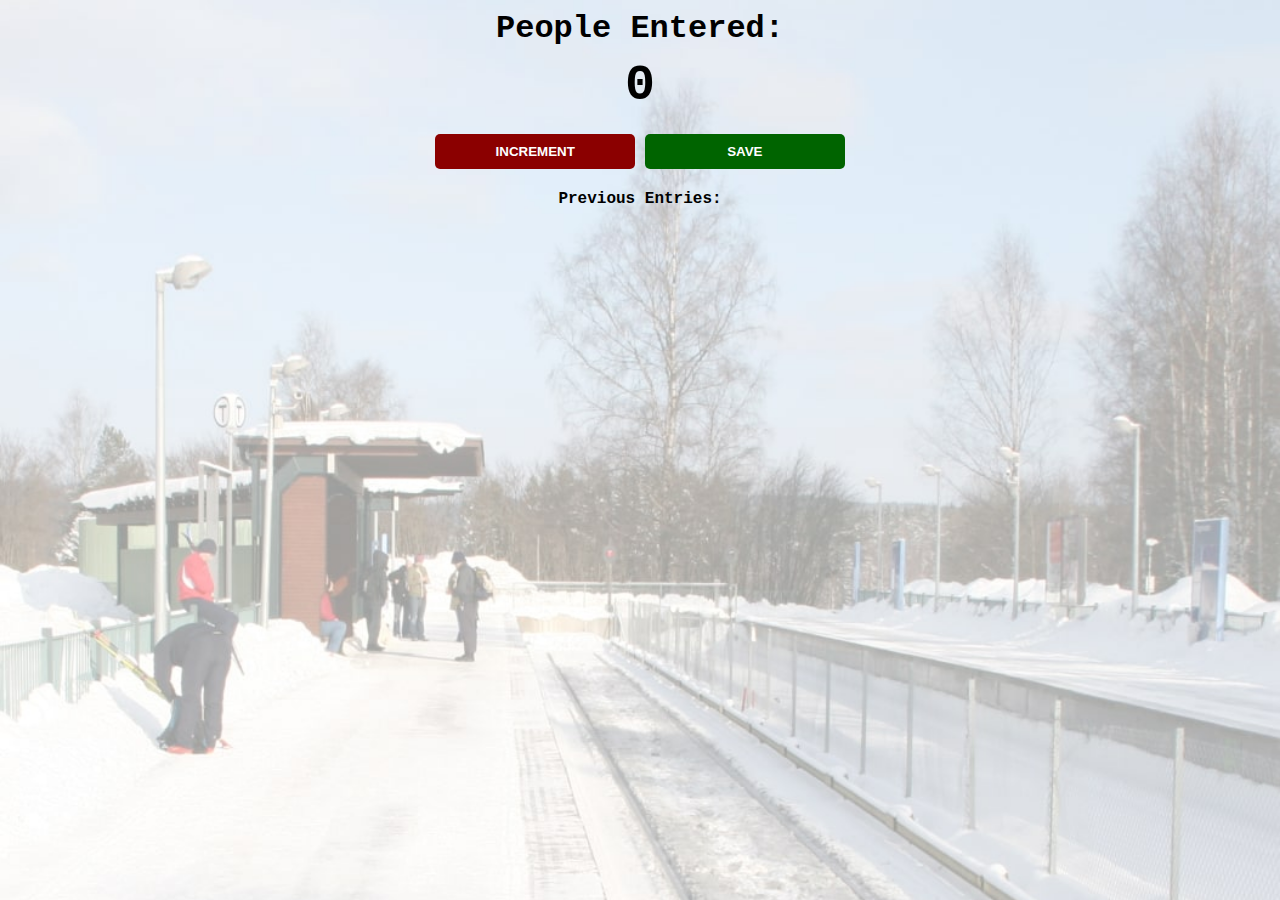
<file: Passenger-Counter/index.html>
<!DOCTYPE html>
<html lang="en">
<head>
    <meta charset="UTF-8">
    <meta http-equiv="X-UA-Compatible" content="IE=edge">
    <meta name="viewport" content="width=device-width, initial-scale=1.0">
    <title>Passenger Counter</title>
    <link rel="stylesheet" href="style.css">
</head>
<body>
    <h1>People Entered:</h1>
    <h2 id="count-el">0</h2>
    <button id="increment-btn" onclick="increment()">INCREMENT</button>
    <button id="save-btn" onclick="save()">SAVE</button>
    <p id="save-el">Previous Entries:</p>
    <script src="passenger-counter.js">
    </script>
    
</body>
</html>
</file>
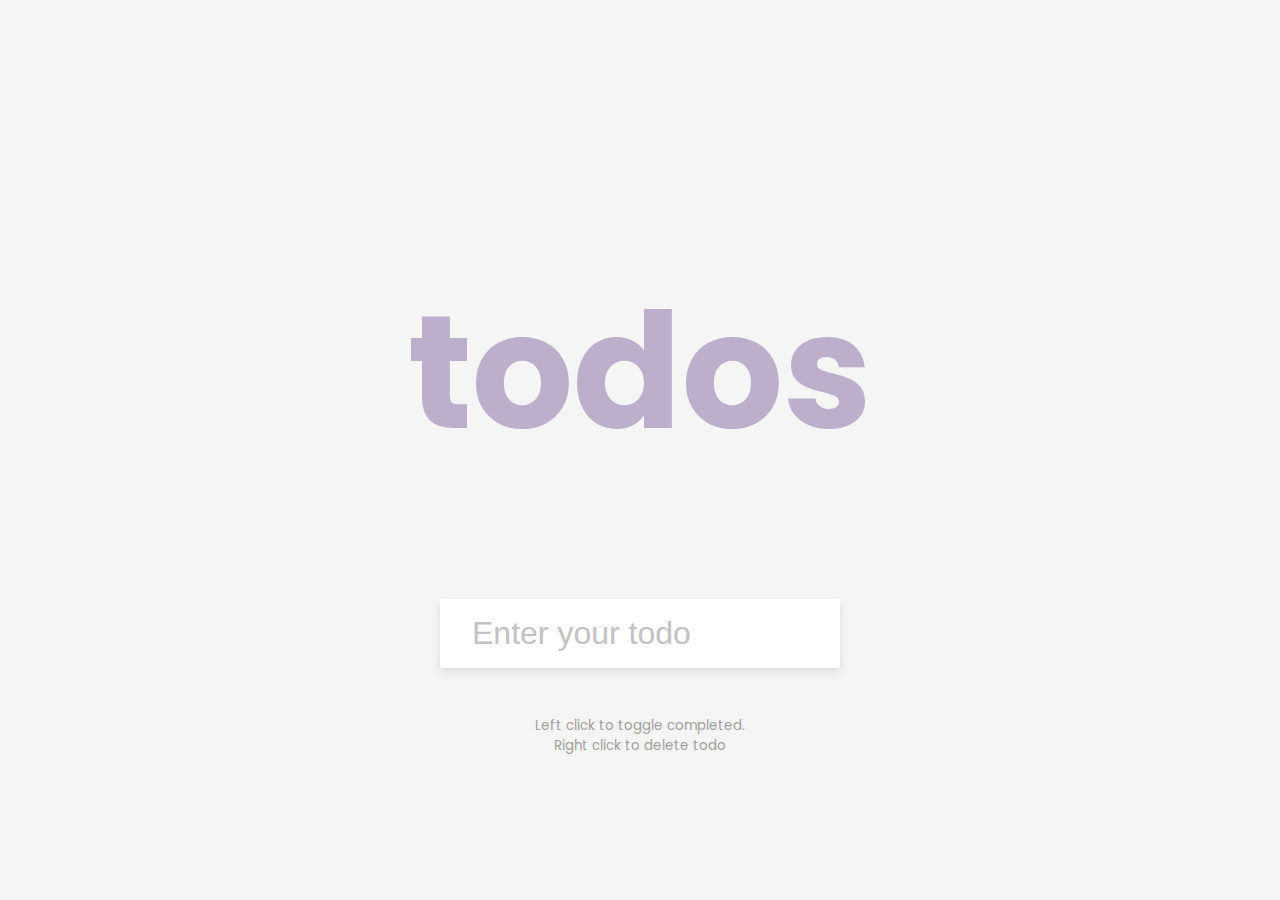
<file: ToDoList/index.html>
<!DOCTYPE html>
<html lang="en">
  <head>
    <meta charset="UTF-8" />
    <meta name="viewport" content="width=device-width, initial-scale=1.0" />
    <link rel="stylesheet" href="style.css" />
    <title>Todo List</title>
  </head>
  <body>
    <h1>todos</h1>
    <form id="form">
      <input type="text" class="input" id="input" placeholder="Enter your todo" autocomplete="off">

      <ul class="todos" id="todos"></ul>
    </form>
    <small>Left click to toggle completed. <br> Right click to delete todo</small>

    <script src="script.js"></script>
  </body>
</html>
</file>
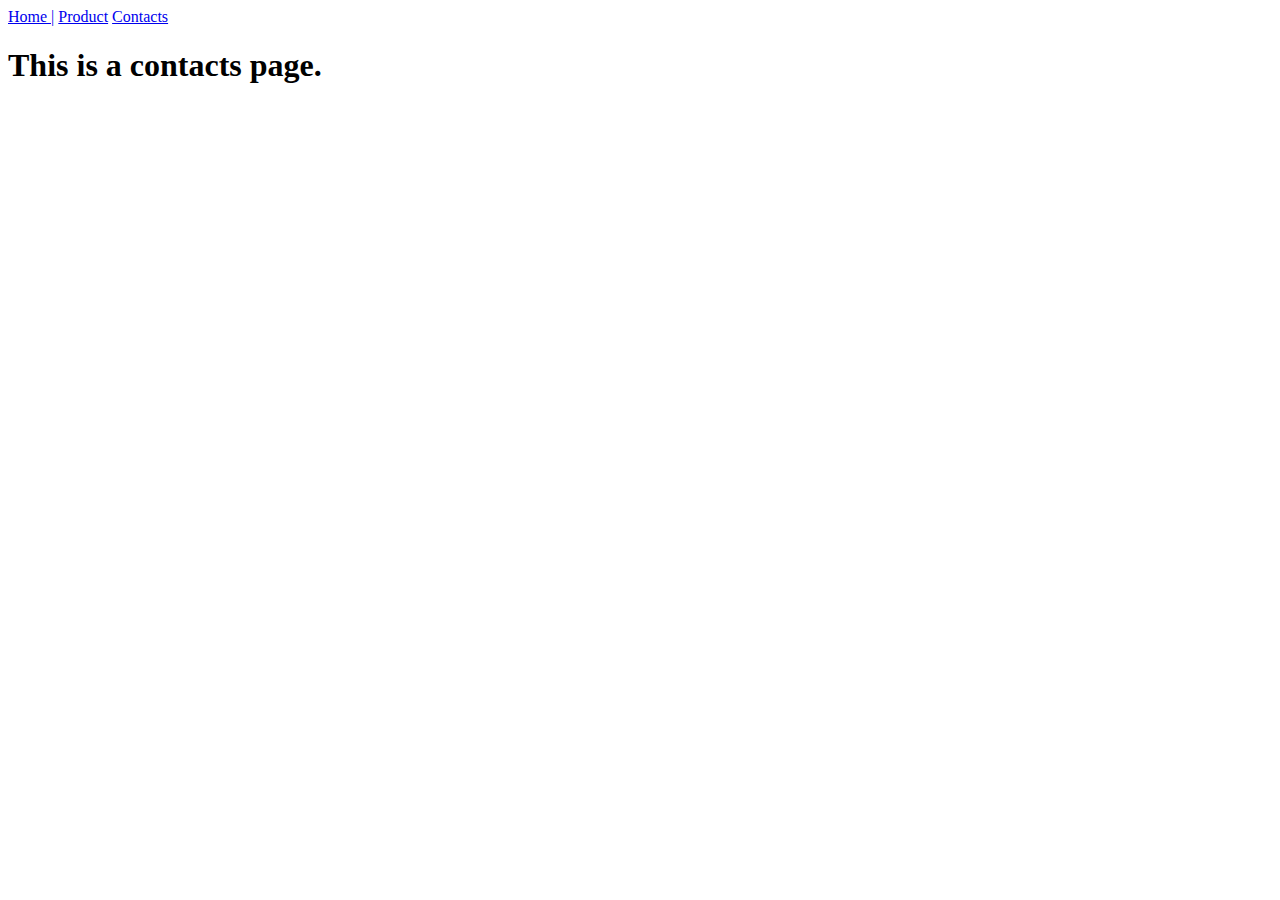
<file: CoffeeShop/contact.html>
<!DOCTYPE html>
<html>
<head>
	<meta charset="utf-8">
	<meta name="viewport" content="width=device-width, initial-scale=1">
	<title></title>
</head>
<body>
	<nav>
		<a href="index.html">Home |</a>
		<a href="product.html">Product</a>
		<a href="contact.html">Contacts</a>
	</nav>
	
	<h1>This is a contacts page.</h1>
</body>
</html>
</file>
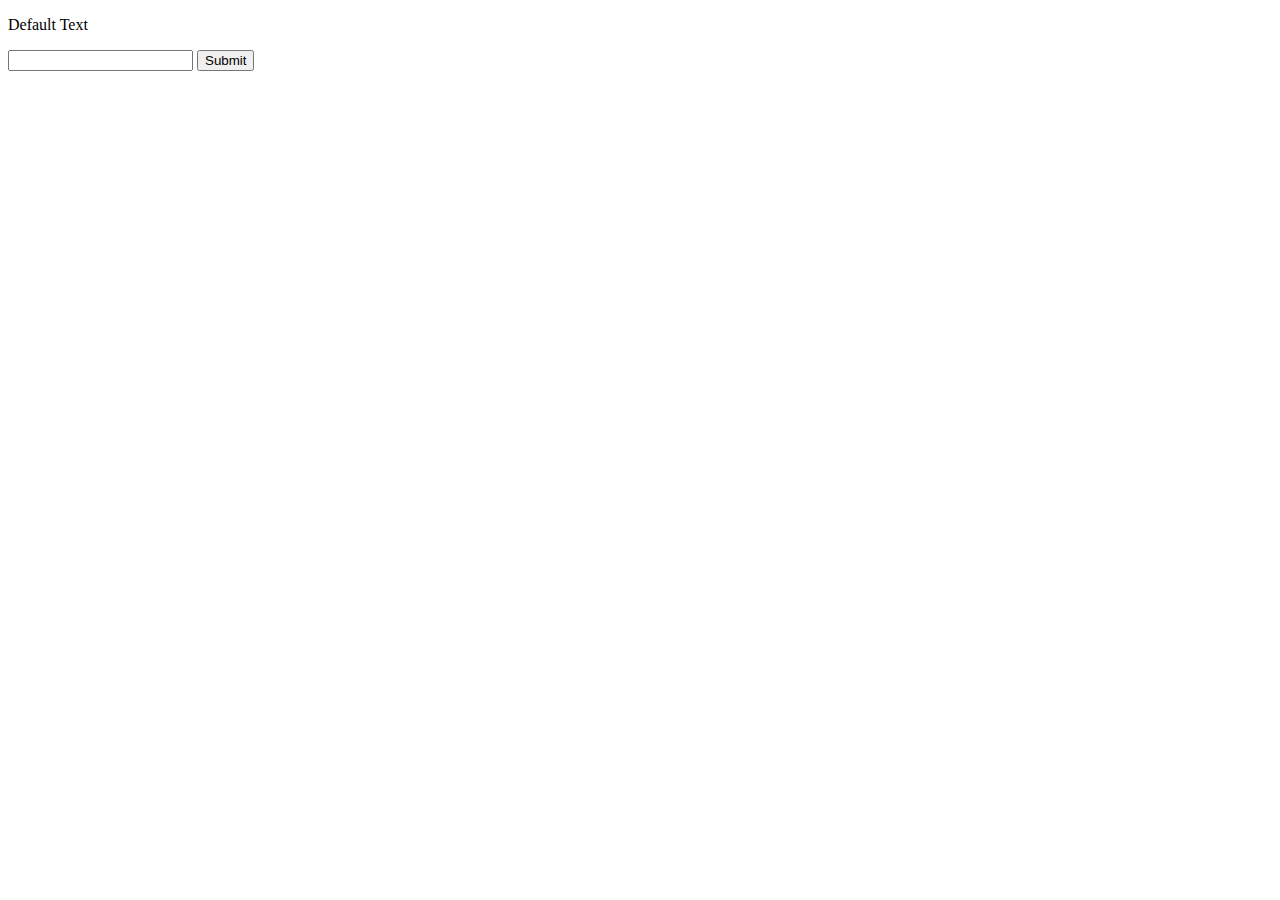
<file: CoffeeShop/javascript.html>
<!DOCTYPE html>
<html>
<head>
	<meta charset="utf-8">
	<meta name="viewport" content="width=device-width, initial-scale=1">
	<title></title>
	<!--script type="text/javascript">
		function pi(){
		   return 3.14;
	    }
	    function area_circle(r){
	    	var area=pi()*r*r;
	    	return area;
	    }
	    alert(area_circle(5));
	</script-->
</head>
<body>
	<!--p id="output" onclick="change_paragraph_text()" onmouseover="change_paragraph_text()">Default text</p>
	<input onkeyup="change_paragraph_text(this.value)">
	<script type="text/javascript">
		function change_paragraph_text(text){
		document.getElementById("output").innerHTML=text;
	}
	</scrip-->
	<!--img src="coffeecards/coffeecards/latte-image.png" id="myimage" onclick="update_image()"-->
	<p id="output">Default Text</p>
	<input id="city">
	<button onclick="show_temp()">Submit</button>
	<script type="text/javascript">
		function show_temp() {
			document.getElementById("output").style.color = "red";
			document.getElementById("output").style.fontSize = "20px";
			city = document.getElementById("city").value;
			httpRequest = new XMLHttpRequest();
			url = "https://api.weatherbit.io/v2.0/current?city="+city+"&key=ca67607f6f2d4cd89efd05b65c68f821"

			httpRequest.open("GET",url);
			httpRequest.send();

			httpRequest.onreadystatechange = function(){
				if(this.readyState == 4 && this.status == 200){
					user_data = JSON.parse(this.responseText);
					document.getElementById("output").innerHTML = user_data.data[0].temp;
				}
			}
		}
		/*function update_image() {
			document.getElementById("myimage").src = "coffeecards/coffeecards/mocha-image.png";
		}*/
	</script>
</body>
</html>
</file>
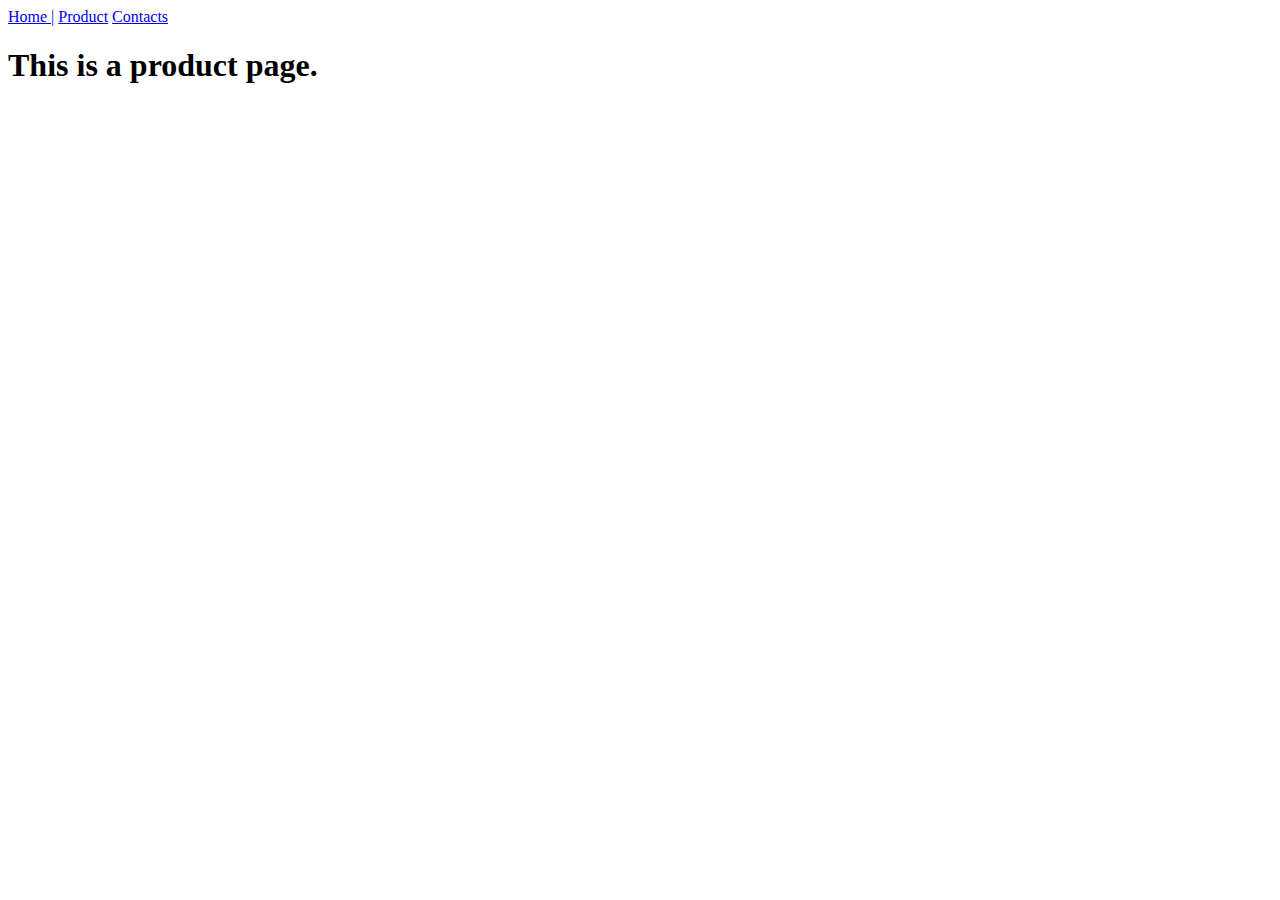
<file: CoffeeShop/product.html>
<!DOCTYPE html>
<html>
<head>
	<meta charset="utf-8">
	<meta name="viewport" content="width=device-width, initial-scale=1">
	<title></title>
</head>
<body>
	<nav>
		<a href="index.html">Home |</a>
		<a href="product.html">Product</a>
		<a href="contact.html">Contacts</a>
	</nav>
	<h1>This is a product page.</h1>
</body>
</html>
</file>
<file: Passenger-Counter/style.css>
body{
    background-image: url("station.jpg");
    background-size: cover;
    font-family: 'Courier New', Courier, monospace,'Open Sans';
    font-weight: bold;
    text-align: center;
}

h1{
    margin-top: 10px;
    margin-bottom: 10px;
}

h2{
    font-size: 50px;
    margin-top: 0;
    margin-bottom: 20px;
}

button{
    border: none;
    padding-top: 10px;
    padding-bottom: 10px;
    color: white;
    font-weight: bold;
    width: 200px;
    margin-bottom: 5px;
    border-radius: 5px;
}

#increment-btn{
    background: darkred;
}

#save-btn{
    background: darkgreen;
}
</file>
<file: ToDoList/style.css>
@import url('https://fonts.googleapis.com/css2?family=Poppins:wght@200;400&display=swap');

* {
  box-sizing: border-box;
}

body {
  background-color: #f5f5f5;
  color: #782263;
  font-family: 'Poppins', sans-serif;
  display: flex;
  flex-direction: column;
  align-items: center;
  justify-content: center;
  height: 100vh;
  margin: 0;
}

h1 {
  color: rgb(107, 72, 141);
  font-size: 10rem;
  text-align: center;
  opacity: 0.4;
}

form {
  box-shadow: 0 4px 10px rgba(0, 0, 0, 0.1);
  max-width: 100%;
  width: 400px;
}

.input {
  border: none;
  color: #444;
  font-size: 2rem;
  padding: 1rem 2rem;
  display: block;
  width: 100%;
}

.input::placeholder {
  color: #c3c1c1;
}

.input:focus {
  outline-color: rgb(179, 131, 226);
}

.todos {
  background-color: #fff;
  padding: 0;
  margin: 0;
  list-style-type: none;
}

.todos li {
  border-top: 1px solid #e5e5e5;
  cursor: pointer;
  font-size: 1.5rem;
  padding: 1rem 2rem;
}

.todos li.completed {
  color: #b6b6b6;
  text-decoration: line-through;
}

small {
  color: #a19d9d;
  margin-top: 3rem;
  text-align: center;
}
</file>
